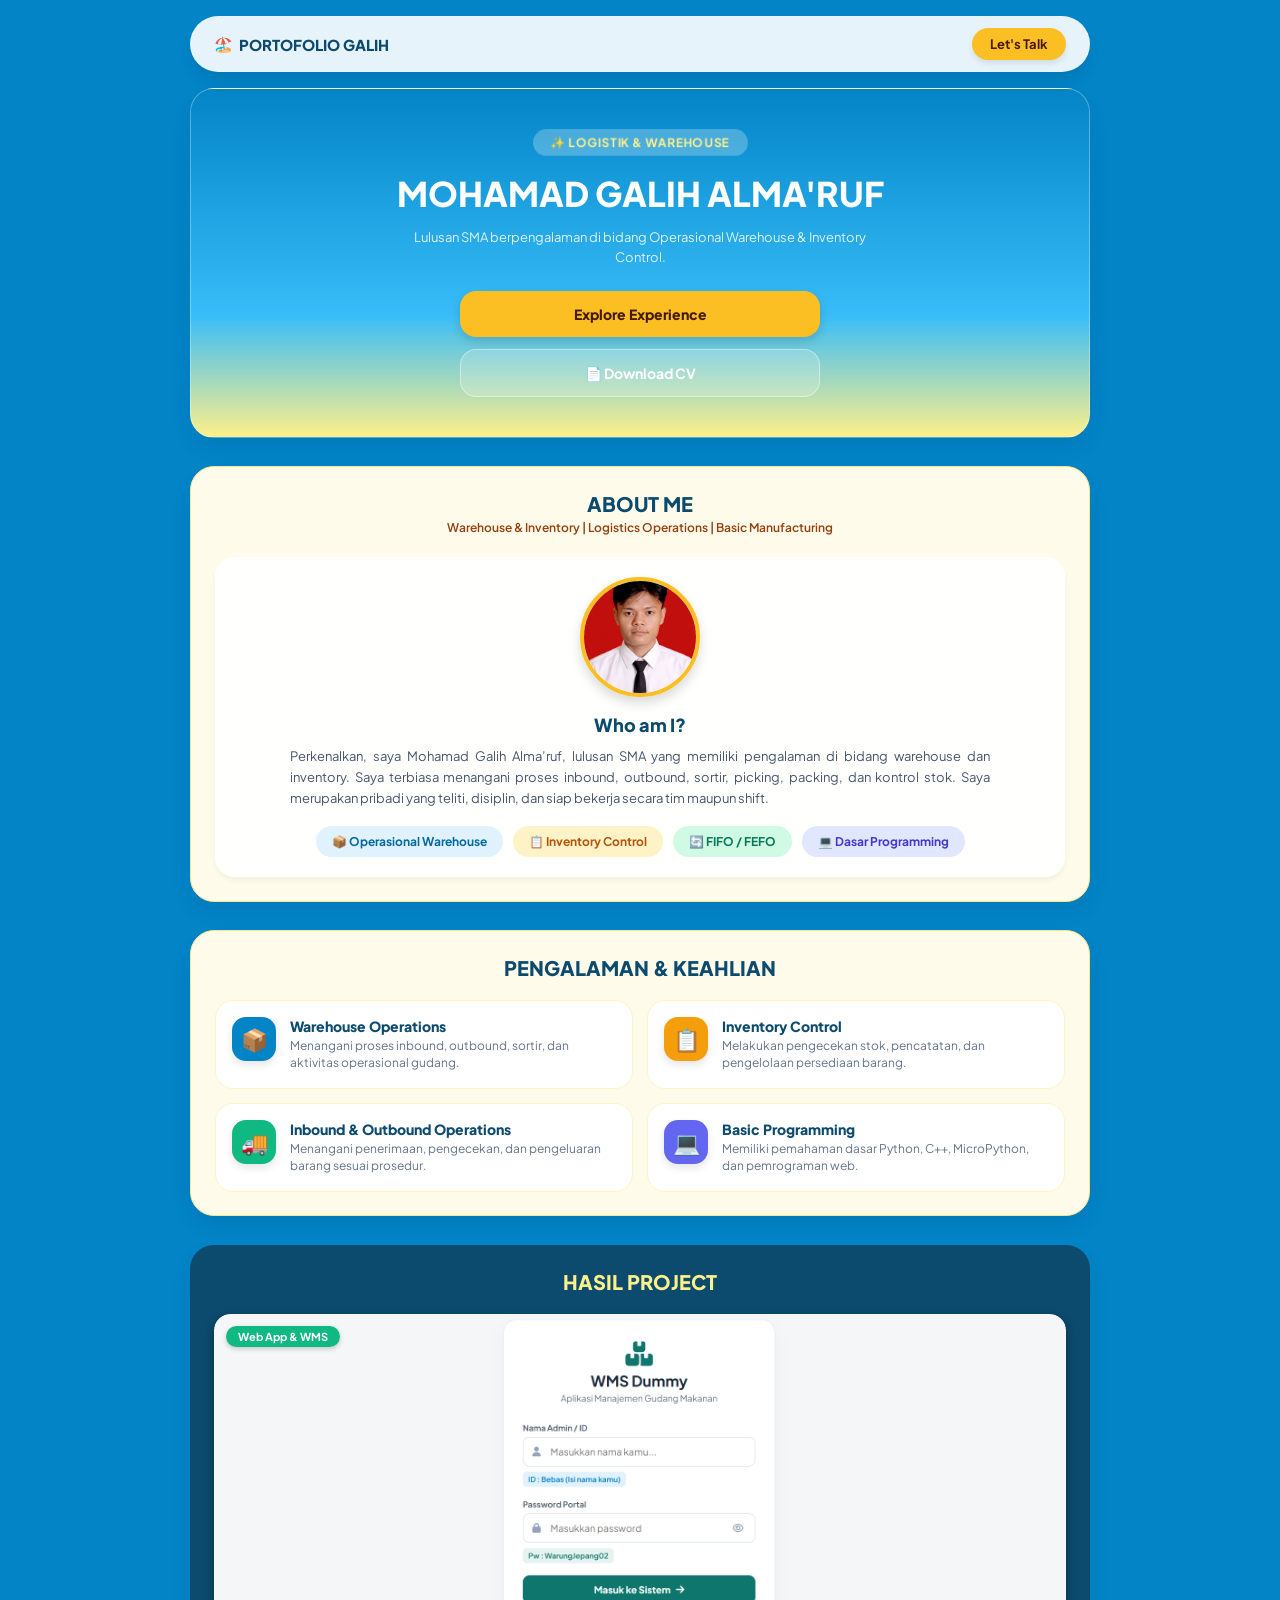
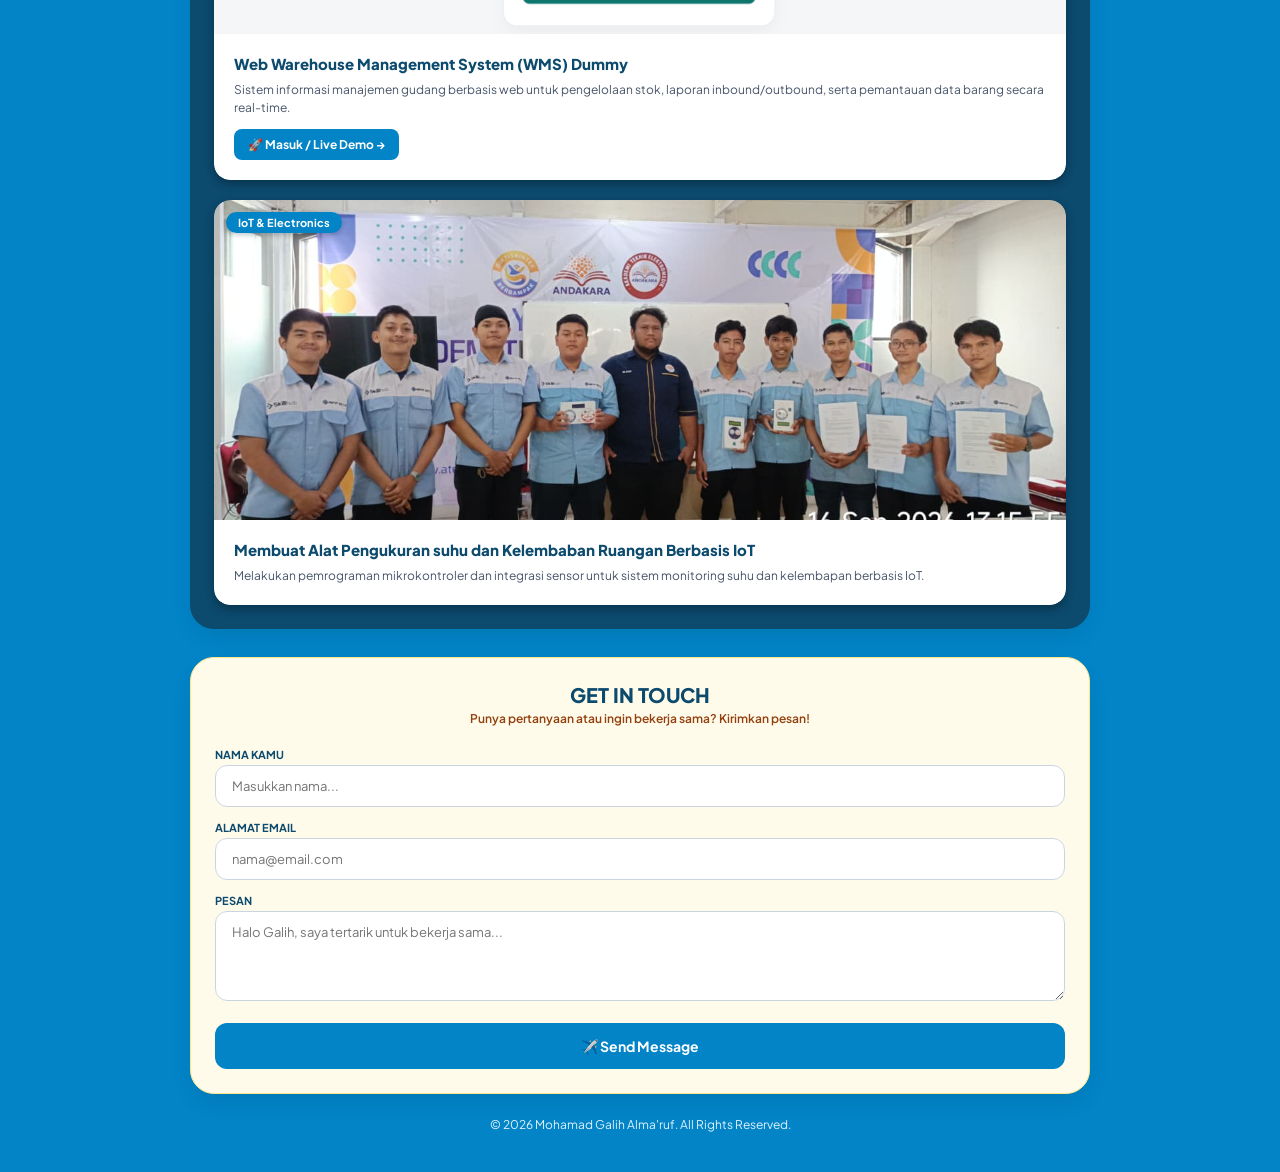
<file: index.html>
<!DOCTYPE html>
<html lang="id">
<head>
    <meta charset="UTF-8">
    <meta name="viewport" content="width=device-width, initial-scale=1.0">
    <title>PORTOFOLIO GALIH</title>
    <!-- Font Google -->
    <link href="https://fonts.googleapis.com/css2?family=Plus+Jakarta+Sans:wght@400;600;700;800&display=swap" rel="stylesheet">
    <style>
        * {
            box-sizing: border-box;
            margin: 0;
            padding: 0;
            font-family: 'Plus Jakarta Sans', sans-serif;
        }

        body {
            background-color: #0284c7;
            color: #0f172a;
            display: flex;
            flex-direction: column;
            align-items: center;
            padding-bottom: 40px;
            scroll-behavior: smooth;
            overflow-x: hidden;
        }

        header {
            position: sticky;
            top: 16px;
            z-index: 50;
            width: 92%;
            max-width: 900px;
            background: rgba(255, 255, 255, 0.9);
            backdrop-filter: blur(10px);
            border-radius: 999px;
            padding: 12px 24px;
            display: flex;
            justify-content: space-between;
            align-items: center;
            margin: 16px 0;
            box-shadow: 0 10px 15px -3px rgba(0, 0, 0, 0.1);
        }

        .logo {
            font-weight: 800;
            color: #0c4a6e;
            font-size: 15px;
            display: flex;
            align-items: center;
            gap: 6px;
        }

        .btn-talk {
            background: #fbbf24;
            color: #451a03;
            font-weight: 700;
            padding: 8px 18px;
            border-radius: 999px;
            text-decoration: none;
            font-size: 13px;
            box-shadow: 0 4px 6px -1px rgba(0, 0, 0, 0.1);
            transition: transform 0.2s ease, background 0.2s ease;
        }

        .btn-talk:active {
            transform: scale(0.92);
        }

        main {
            width: 92%;
            max-width: 900px;
            display: flex;
            flex-direction: column;
            gap: 28px;
        }

        /* CARD BASE STYLE */
        .card {
            border-radius: 24px;
            padding: 24px;
            box-shadow: 0 10px 25px -5px rgba(0, 0, 0, 0.1);
        }

        .glass-card {
            background: rgba(255, 255, 255, 0.95);
            border-radius: 20px;
            padding: 20px;
            box-shadow: 0 4px 6px -1px rgba(0, 0, 0, 0.05);
        }

        /* ANIMASI POP-UP & SCROLL REVEAL */
        .reveal-pop {
            opacity: 0;
            transform: scale(0.92) translateY(20px);
            transition: opacity 0.6s cubic-bezier(0.34, 1.56, 0.64, 1), transform 0.6s cubic-bezier(0.34, 1.56, 0.64, 1);
            will-change: opacity, transform;
        }

        .reveal-pop.active {
            opacity: 1;
            transform: scale(1) translateY(0);
        }

        .delay-1 { transition-delay: 0.1s; }
        .delay-2 { transition-delay: 0.2s; }
        .delay-3 { transition-delay: 0.3s; }
        .delay-4 { transition-delay: 0.4s; }

        @keyframes float {
            0%, 100% { transform: translateY(0px); }
            50% { transform: translateY(-8px); }
        }

        .floating {
            animation: float 3.5s ease-in-out infinite;
        }

        @keyframes pulse-subtle {
            0%, 100% { transform: scale(1); }
            50% { transform: scale(1.05); }
        }

        .pulse-badge {
            animation: pulse-subtle 2.5s infinite ease-in-out;
        }

        /* 1. HERO SECTION */
        .hero-section {
            background: linear-gradient(180deg, #0284c7 0%, #38bdf8 65%, #fef08a 100%);
            border: 1px solid rgba(255, 255, 255, 0.3);
            text-align: center;
            color: white;
            display: flex;
            flex-direction: column;
            align-items: center;
            padding: 40px 24px;
        }

        .badge-hero {
            background: rgba(255, 255, 255, 0.25);
            backdrop-filter: blur(5px);
            padding: 6px 18px;
            border-radius: 999px;
            font-size: 12px;
            font-weight: 700;
            color: #fef08a;
            margin-bottom: 16px;
            text-transform: uppercase;
            letter-spacing: 0.5px;
        }

        .hero-title {
            font-size: 28px;
            font-weight: 800;
            line-height: 1.3;
            margin-bottom: 12px;
        }

        .hero-desc {
            font-size: 13px;
            color: #e0f2fe;
            margin-bottom: 24px;
            line-height: 1.5;
            max-width: 500px;
        }

        .btn-stack {
            display: flex;
            flex-direction: column;
            gap: 12px;
            width: 100%;
            max-width: 360px;
        }

        .btn-primary {
            background: #fbbf24;
            color: #451a03;
            font-weight: 800;
            padding: 14px;
            border-radius: 16px;
            text-decoration: none;
            font-size: 14px;
            text-align: center;
            box-shadow: 0 4px 10px rgba(0, 0, 0, 0.15);
            transition: transform 0.2s ease, background 0.2s ease;
        }

        .btn-primary:active {
            transform: scale(0.95);
        }

        .btn-secondary {
            background: rgba(255, 255, 255, 0.2);
            color: white;
            border: 1px solid rgba(255, 255, 255, 0.4);
            font-weight: 700;
            padding: 14px;
            border-radius: 16px;
            text-decoration: none;
            font-size: 14px;
            text-align: center;
            transition: transform 0.2s ease;
        }

        .btn-secondary:active {
            transform: scale(0.95);
        }

        /* 2. ABOUT ME */
        .bg-cream {
            background: #fffbeb;
            border: 1px solid #fde68a;
        }

        .section-title {
            text-align: center;
            font-size: 20px;
            font-weight: 800;
            color: #0c4a6e;
            text-transform: uppercase;
            margin-bottom: 4px;
        }

        .section-subtitle {
            text-align: center;
            font-size: 12px;
            color: #92400e;
            font-weight: 600;
            margin-bottom: 20px;
            line-height: 1.4;
        }

        .profile-img-container {
            width: 120px;
            height: 120px;
            border-radius: 50%;
            border: 4px solid #fbbf24;
            overflow: hidden;
            margin: 0 auto 16px auto;
            box-shadow: 0 6px 12px rgba(0,0,0,0.15);
            transition: transform 0.3s ease;
        }

        .profile-img-container:hover {
            transform: scale(1.05) rotate(2deg);
        }

        .profile-img-container img {
            width: 100%;
            height: 100%;
            object-fit: cover;
        }

        .who-title {
            font-size: 18px;
            font-weight: 800;
            color: #0c4a6e;
            text-align: center;
            margin-bottom: 10px;
        }

        .who-desc {
            font-size: 13px;
            color: #475569;
            line-height: 1.6;
            text-align: justify;
            margin-bottom: 18px;
            max-width: 700px;
            margin-left: auto;
            margin-right: auto;
        }

        .skills-container {
            display: flex;
            flex-wrap: wrap;
            gap: 10px;
            justify-content: center;
        }

        .skill-badge {
            font-size: 12px;
            font-weight: 700;
            padding: 8px 16px;
            border-radius: 999px;
            transition: transform 0.2s ease;
        }

        .skill-badge:active {
            transform: scale(1.08);
        }

        .sb-sky { background: #e0f2fe; color: #0369a1; }
        .sb-amber { background: #fef3c7; color: #b45309; }
        .sb-emerald { background: #d1fae5; color: #047857; }
        .sb-indigo { background: #e0e7ff; color: #4338ca; }

        /* 3. EXPERIENCE - GRID RESPONSIF */
        .exp-list {
            display: grid;
            grid-template-columns: 1fr;
            gap: 14px;
        }

        .exp-item {
            display: flex;
            align-items: flex-start;
            gap: 14px;
            background: white;
            padding: 16px;
            border-radius: 18px;
            border: 1px solid #fef3c7;
            transition: transform 0.2s ease, box-shadow 0.2s ease;
        }

        .exp-item:hover {
            transform: translateY(-3px);
            box-shadow: 0 8px 20px rgba(0,0,0,0.08);
        }

        .exp-icon {
            width: 44px;
            height: 44px;
            border-radius: 14px;
            display: flex;
            align-items: center;
            justify-content: center;
            font-size: 22px;
            color: white;
            flex-shrink: 0;
            box-shadow: 0 4px 8px rgba(0,0,0,0.1);
        }

        .exp-h4 {
            font-size: 14px;
            font-weight: 800;
            color: #0c4a6e;
        }

        .exp-p {
            font-size: 12px;
            color: #64748b;
            margin-top: 3px;
            line-height: 1.4;
        }

        /* 4. PROJECT */
        .bg-navy {
            background: #0c4a6e;
            color: white;
        }

        .project-list {
            display: flex;
            flex-direction: column;
            gap: 20px;
        }

        .project-card-link {
            text-decoration: none;
            display: block;
            color: inherit;
        }

        .project-card {
            border-radius: 16px;
            overflow: hidden;
            box-shadow: 0 4px 10px rgba(0,0,0,0.3);
            transition: transform 0.3s ease, box-shadow 0.3s ease;
        }

        .project-card-link:hover .project-card,
        .project-card-link:active .project-card {
            transform: translateY(-4px);
            box-shadow: 0 10px 25px rgba(0,0,0,0.4);
        }

        .project-img-box {
            width: 100%;
            height: 240px;
            border-radius: 16px 16px 0 0;
            overflow: hidden;
            position: relative;
        }

        .project-img-box img {
            width: 100%;
            height: 100%;
            object-fit: cover;
            transition: transform 0.5s ease;
        }

        .project-card-link:hover .project-img-box img,
        .project-card:hover .project-img-box img {
            transform: scale(1.05);
        }

        .project-badge {
            position: absolute;
            top: 12px;
            left: 12px;
            background: #0284c7;
            color: white;
            font-size: 11px;
            font-weight: 700;
            padding: 4px 12px;
            border-radius: 999px;
            box-shadow: 0 2px 5px rgba(0,0,0,0.2);
        }

        .project-badge.badge-web {
            background: #10b981;
        }

        .project-content {
            padding: 20px;
            background: white;
            border-radius: 0 0 16px 16px;
            color: #0f172a;
        }

        .btn-demo {
            display: inline-flex;
            align-items: center;
            gap: 6px;
            margin-top: 12px;
            padding: 8px 14px;
            background: #0284c7;
            color: white;
            font-size: 12px;
            font-weight: 700;
            border-radius: 8px;
            transition: background 0.2s ease;
        }

        .project-card-link:hover .btn-demo {
            background: #0369a1;
        }

        /* 5. FORM */
        .form-group {
            display: flex;
            flex-direction: column;
            gap: 4px;
            margin-bottom: 14px;
        }

        .form-label {
            font-size: 11px;
            font-weight: 700;
            color: #0c4a6e;
            text-transform: uppercase;
        }

        .form-input, .form-textarea {
            width: 100%;
            padding: 12px 16px;
            border-radius: 12px;
            border: 1px solid #cbd5e1;
            font-size: 13px;
            outline: none;
            transition: border-color 0.2s ease, box-shadow 0.2s ease;
        }

        .form-input:focus, .form-textarea:focus {
            border-color: #0284c7;
            box-shadow: 0 0 0 3px rgba(2, 132, 199, 0.15);
        }

        .btn-submit {
            background: #0284c7;
            color: white;
            font-weight: 700;
            padding: 14px;
            border-radius: 12px;
            border: none;
            width: 100%;
            font-size: 14px;
            margin-top: 8px;
            cursor: pointer;
            transition: transform 0.2s ease, background 0.2s ease;
        }

        .btn-submit:active {
            transform: scale(0.97);
            background: #0369a1;
        }

        footer {
            margin-top: 24px;
            text-align: center;
            font-size: 12px;
            color: #e0f2fe;
        }

        /* MEDIA QUERY UNTUK TAMPILAN LAPTOP / DESKTOP */
        @media (min-width: 640px) {
            .hero-title {
                font-size: 34px;
            }
            .exp-list {
                grid-template-columns: repeat(2, 1fr);
            }
            .project-img-box {
                height: 320px;
            }
        }
    </style>
</head>
<body>

    <!-- Header Navigation -->
    <header>
        <div class="logo">
            <span class="floating">🏖️</span>
            <span>PORTOFOLIO GALIH</span>
        </div>
        <a href="#contact" class="btn-talk">Let's Talk</a>
    </header>

    <main>
        <!-- 1. HERO SECTION -->
        <section class="card hero-section reveal-pop active">
            <div class="badge-hero pulse-badge">✨ Logistik & Warehouse</div>
            <h1 class="hero-title">MOHAMAD GALIH ALMA'RUF</h1>
            <p class="hero-desc">Lulusan SMA berpengalaman di bidang Operasional Warehouse & Inventory Control.</p>
            
            <div class="btn-stack">
                <a href="#experience" class="btn-primary">Explore Experience</a>
                <a href="CV G.pdf" download="CV G.pdf" class="btn-secondary">📄 Download CV</a>
            </div>
        </section>

        <!-- 2. ABOUT ME -->
        <section id="about" class="card bg-cream reveal-pop">
            <h2 class="section-title">ABOUT ME</h2>
            <p class="section-subtitle">Warehouse & Inventory | Logistics Operations | Basic Manufacturing</p>

            <div class="glass-card reveal-pop delay-1">
                <div class="profile-img-container">
                    <img src="001.jpg" alt="Mohamad Galih Alma'ruf">
                </div>

                <h3 class="who-title">Who am I?</h3>
                <p class="who-desc">
                    Perkenalkan, saya Mohamad Galih Alma’ruf, lulusan SMA yang memiliki pengalaman di bidang warehouse dan inventory. Saya terbiasa menangani proses inbound, outbound, sortir, picking, packing, dan kontrol stok. Saya merupakan pribadi yang teliti, disiplin, dan siap bekerja secara tim maupun shift.
                </p>

                <div class="skills-container">
                    <span class="skill-badge sb-sky reveal-pop delay-1">📦 Operasional Warehouse</span>
                    <span class="skill-badge sb-amber reveal-pop delay-2">📋 Inventory Control</span>
                    <span class="skill-badge sb-emerald reveal-pop delay-3">🔄 FIFO / FEFO</span>
                    <span class="skill-badge sb-indigo reveal-pop delay-4">💻 Dasar Programming</span>
                </div>
            </div>
        </section>

        <!-- 3. EXPERIENCE SECTION -->
        <section id="experience" class="card bg-cream reveal-pop">
            <h2 class="section-title" style="margin-bottom: 20px;">Pengalaman & Keahlian</h2>

            <div class="exp-list">
                <div class="exp-item reveal-pop delay-1">
                    <div class="exp-icon" style="background: #0284c7;">📦</div>
                    <div>
                        <h4 class="exp-h4">Warehouse Operations</h4>
                        <p class="exp-p">Menangani proses inbound, outbound, sortir, dan aktivitas operasional gudang.</p>
                    </div>
                </div>

                <div class="exp-item reveal-pop delay-2">
                    <div class="exp-icon" style="background: #f59e0b;">📋</div>
                    <div>
                        <h4 class="exp-h4">Inventory Control</h4>
                        <p class="exp-p">Melakukan pengecekan stok, pencatatan, dan pengelolaan persediaan barang.</p>
                    </div>
                </div>

                <div class="exp-item reveal-pop delay-3">
                    <div class="exp-icon" style="background: #10b981;">🚚</div>
                    <div>
                        <h4 class="exp-h4">Inbound & Outbound Operations</h4>
                        <p class="exp-p">Menangani penerimaan, pengecekan, dan pengeluaran barang sesuai prosedur.</p>
                    </div>
                </div>

                <div class="exp-item reveal-pop delay-4">
                    <div class="exp-icon" style="background: #6366f1;">💻</div>
                    <div>
                        <h4 class="exp-h4">Basic Programming</h4>
                        <p class="exp-p">Memiliki pemahaman dasar Python, C++, MicroPython, dan pemrograman web.</p>
                    </div>
                </div>
            </div>
        </section>

        <!-- 4. PROJECT SECTION -->
        <section id="projects" class="card bg-navy reveal-pop">
            <h2 class="section-title" style="color: #fef08a; margin-bottom: 20px;">Hasil Project</h2>

            <div class="project-list">
                <!-- Project 1: Web WMS Dummy (Bisa diklik menuju login.html) -->
                <a href="login.html" class="project-card-link reveal-pop delay-1">
                    <div class="project-card">
                        <div class="project-img-box">
                            <span class="project-badge badge-web">Web App & WMS</span>
                            <img src="003.png" alt="WMS Web App Dummy" onerror="this.src='https://images.unsplash.com/photo-1586528116311-ad8dd3c8310d?auto=format&fit=crop&w=800&q=80'">
                        </div>
                        <div class="project-content">
                            <h3 style="font-size: 15px; font-weight: 800; color: #0c4a6e; margin-bottom: 8px;">
                                Web Warehouse Management System (WMS) Dummy
                            </h3>
                            <p style="font-size: 12px; color: #475569; line-height: 1.5;">
                                Sistem informasi manajemen gudang berbasis web untuk pengelolaan stok, laporan inbound/outbound, serta pemantauan data barang secara real-time.
                            </p>
                            <span class="btn-demo">🚀 Masuk / Live Demo &rarr;</span>
                        </div>
                    </div>
                </a>

                <!-- Project 2: IoT Monitoring -->
                <div class="project-card reveal-pop delay-2">
                    <div class="project-img-box">
                        <span class="project-badge">IoT & Electronics</span>
                        <img src="002.jpg" alt="IoT Project">
                    </div>
                    <div class="project-content">
                        <h3 style="font-size: 15px; font-weight: 800; color: #0c4a6e; margin-bottom: 8px;">
                            Membuat Alat Pengukuran suhu dan Kelembaban Ruangan Berbasis IoT
                        </h3>
                        <p style="font-size: 12px; color: #475569; line-height: 1.5;">
                            Melakukan pemrograman mikrokontroler dan integrasi sensor untuk sistem monitoring suhu dan kelembapan berbasis IoT.
                        </p>
                    </div>
                </div>
            </div>
        </section>

        <!-- 5. CONTACT FORM -->
        <section id="contact" class="card bg-cream reveal-pop">
            <h2 class="section-title">Get In Touch</h2>
            <p class="section-subtitle" style="margin-bottom: 20px;">Punya pertanyaan atau ingin bekerja sama? Kirimkan pesan!</p>

            <form action="https://api.web3forms.com/submit" method="POST" class="reveal-pop delay-1">
                <input type="hidden" name="access_key" value="MASUKKAN_ACCESS_KEY_KAMU_DI_SINI">
                
                <div class="form-group">
                    <label class="form-label">Nama Kamu</label>
                    <input type="text" name="name" required placeholder="Masukkan nama..." class="form-input">
                </div>
                <div class="form-group">
                    <label class="form-label">Alamat Email</label>
                    <input type="email" name="email" required placeholder="nama@email.com" class="form-input">
                </div>
                <div class="form-group">
                    <label class="form-label">Pesan</label>
                    <textarea name="message" rows="4" required placeholder="Halo Galih, saya tertarik untuk bekerja sama..." class="form-textarea"></textarea>
                </div>
                <button type="submit" class="btn-submit">✈️ Send Message</button>
            </form>
        </section>
    </main>

    <footer>
        <p>© 2026 Mohamad Galih Alma'ruf. All Rights Reserved.</p>
    </footer>

    <!-- SCRIPT UNTUK TRIGGER ANIMASI POP-UP SAAT SCROLL -->
    <script>
        document.addEventListener('DOMContentLoaded', function () {
            const reveals = document.querySelectorAll('.reveal-pop');

            function revealOnScroll() {
                const windowHeight = window.innerHeight;
                reveals.forEach(element => {
                    const elementTop = element.getBoundingClientRect().top;
                    const revealPoint = 60;

                    if (elementTop < windowHeight - revealPoint) {
                        element.classList.add('active');
                    }
                });
            }

            revealOnScroll();
            window.addEventListener('scroll', revealOnScroll);
        });
    </script>
</body>
</html>
</file>
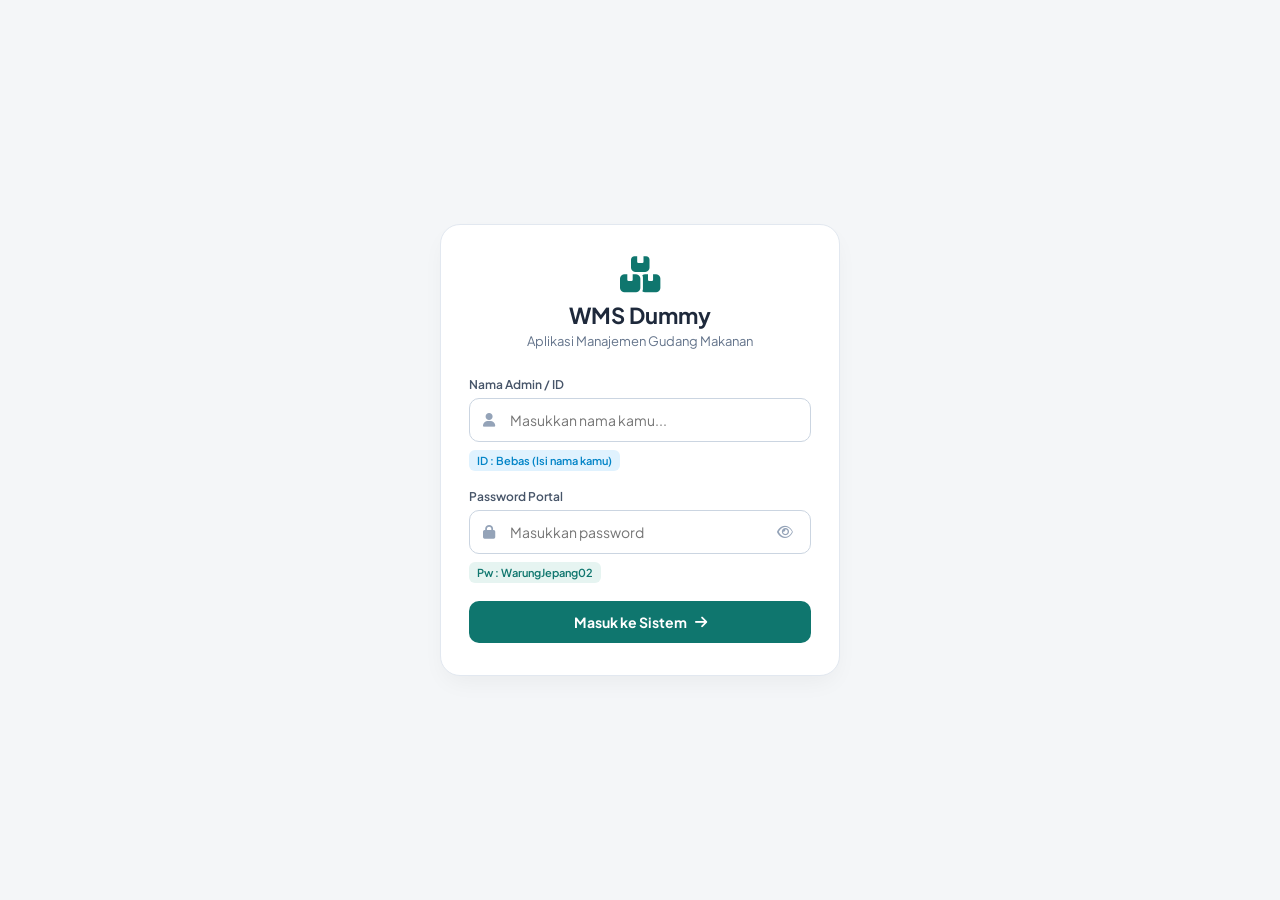
<file: login.html>
<!DOCTYPE html>
<html lang="id">
<head>
  <meta charset="UTF-8">
  <meta name="viewport" content="width=device-width, initial-scale=1.0">
  <title>Login - WMS Pro</title>
  <link href="https://fonts.googleapis.com/css2?family=Plus+Jakarta+Sans:wght@400;500;600;700&display=swap" rel="stylesheet">
  <link rel="stylesheet" href="https://cdnjs.cloudflare.com/ajax/libs/font-awesome/6.4.0/css/all.min.css">
  <link rel="stylesheet" href="login.css">
</head>
<body>

  <div class="login-container">
    <div class="login-card">
      <div class="brand-header">
        <i class="fa-solid fa-boxes-stacked brand-icon"></i>
        <h2>WMS Dummy</h2>
        <p>Aplikasi Manajemen Gudang Makanan</p>
      </div>

      <form id="loginForm" onsubmit="handleLogin(event)">
        <div class="form-group">
          <label for="adminName">Nama Admin / ID</label>
          <div class="input-wrapper">
            <i class="fa-solid fa-user icon-left"></i>
            <input type="text" id="adminName" placeholder="Masukkan nama kamu..." required>
          </div>
          <small class="id-hint">ID : Bebas (Isi nama kamu)</small>
        </div>

        <div class="form-group">
          <label for="adminPassword">Password Portal</label>
          <div class="input-wrapper">
            <i class="fa-solid fa-lock icon-left"></i>
            <input type="password" id="adminPassword" placeholder="Masukkan password" required>
            <i class="fa-regular fa-eye icon-toggle-pwd" id="togglePasswordBtn" onclick="togglePasswordVisibility()"></i>
          </div>
          <small class="pwd-hint">Pw : WarungJepang02</small>
        </div>

        <div id="errorMessage" class="error-message" style="display: none;">
          <i class="fa-solid fa-circle-exclamation"></i> Password salah! Akses ditolak.
        </div>

        <button type="submit" class="btn-login">Masuk ke Sistem <i class="fa-solid fa-arrow-right"></i></button>
      </form>
    </div>
  </div>

  <script src="login.js"></script>
</body>
</html>
</file>
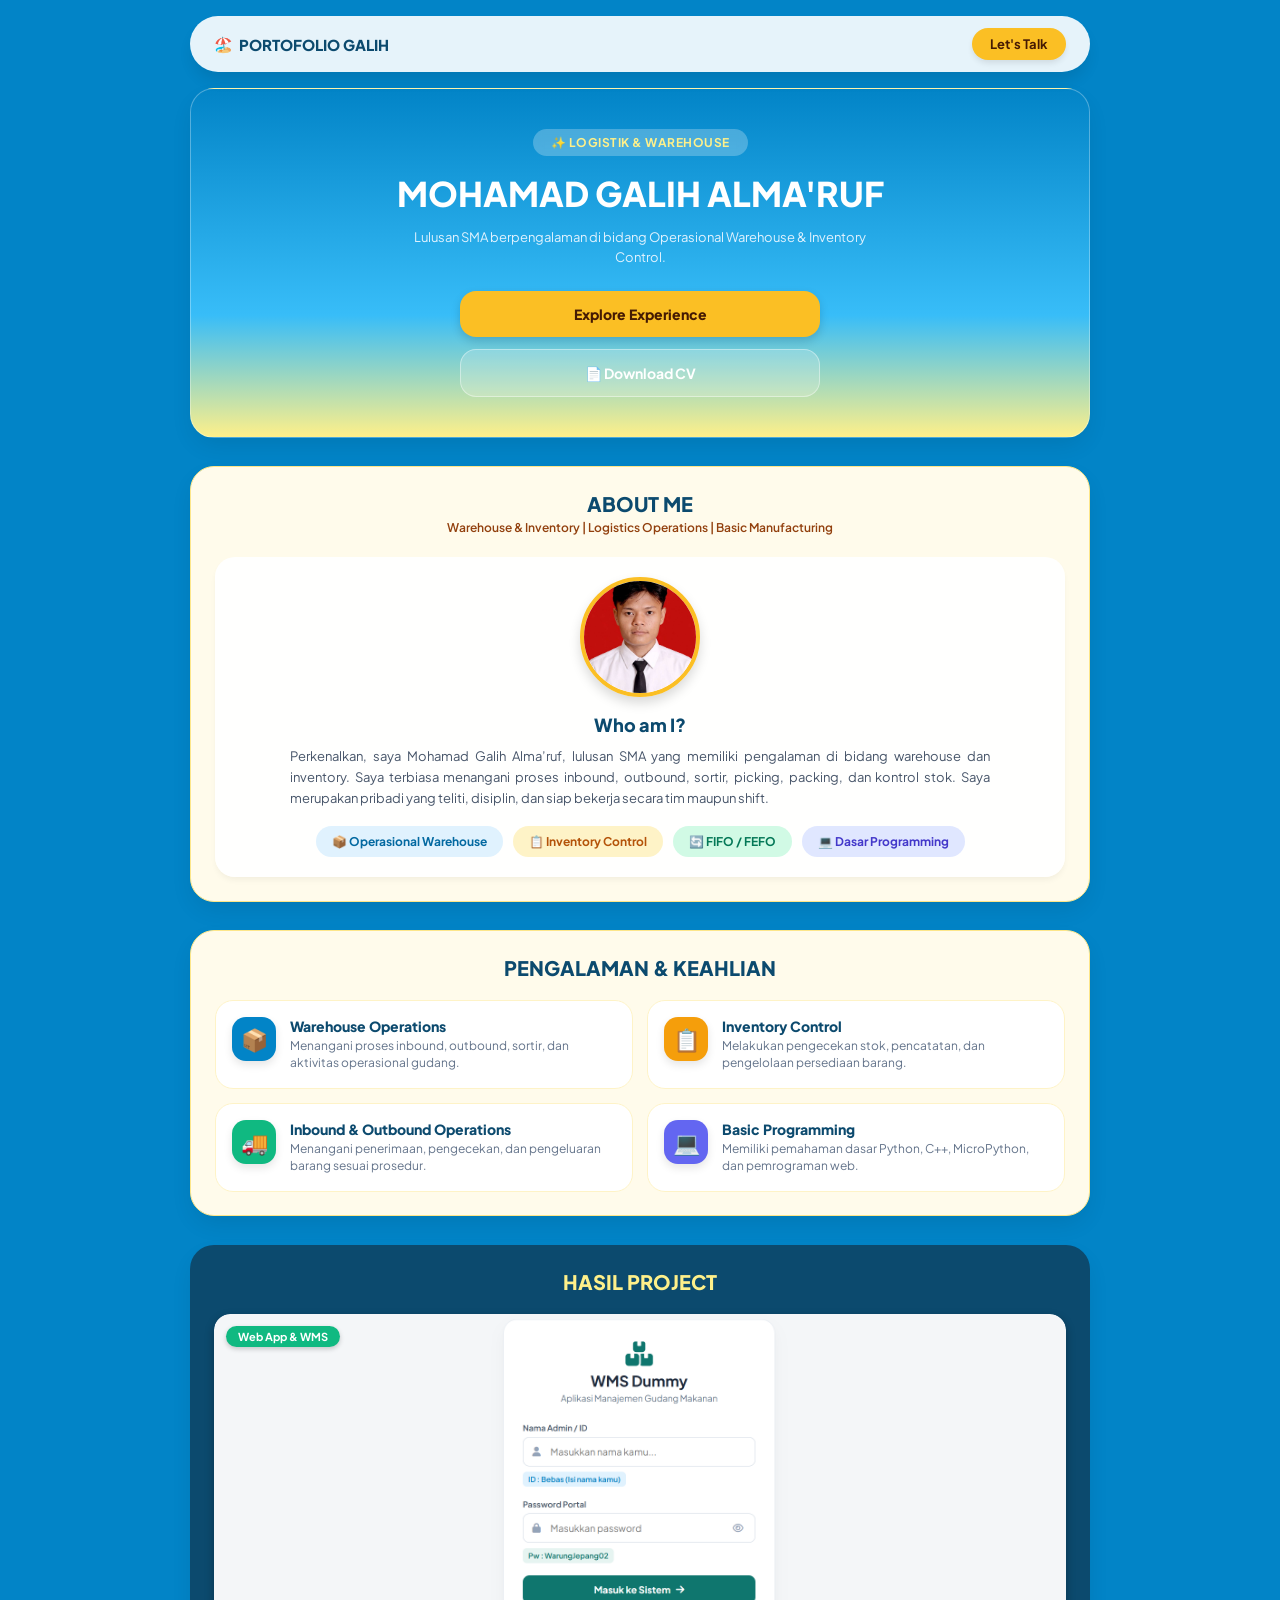
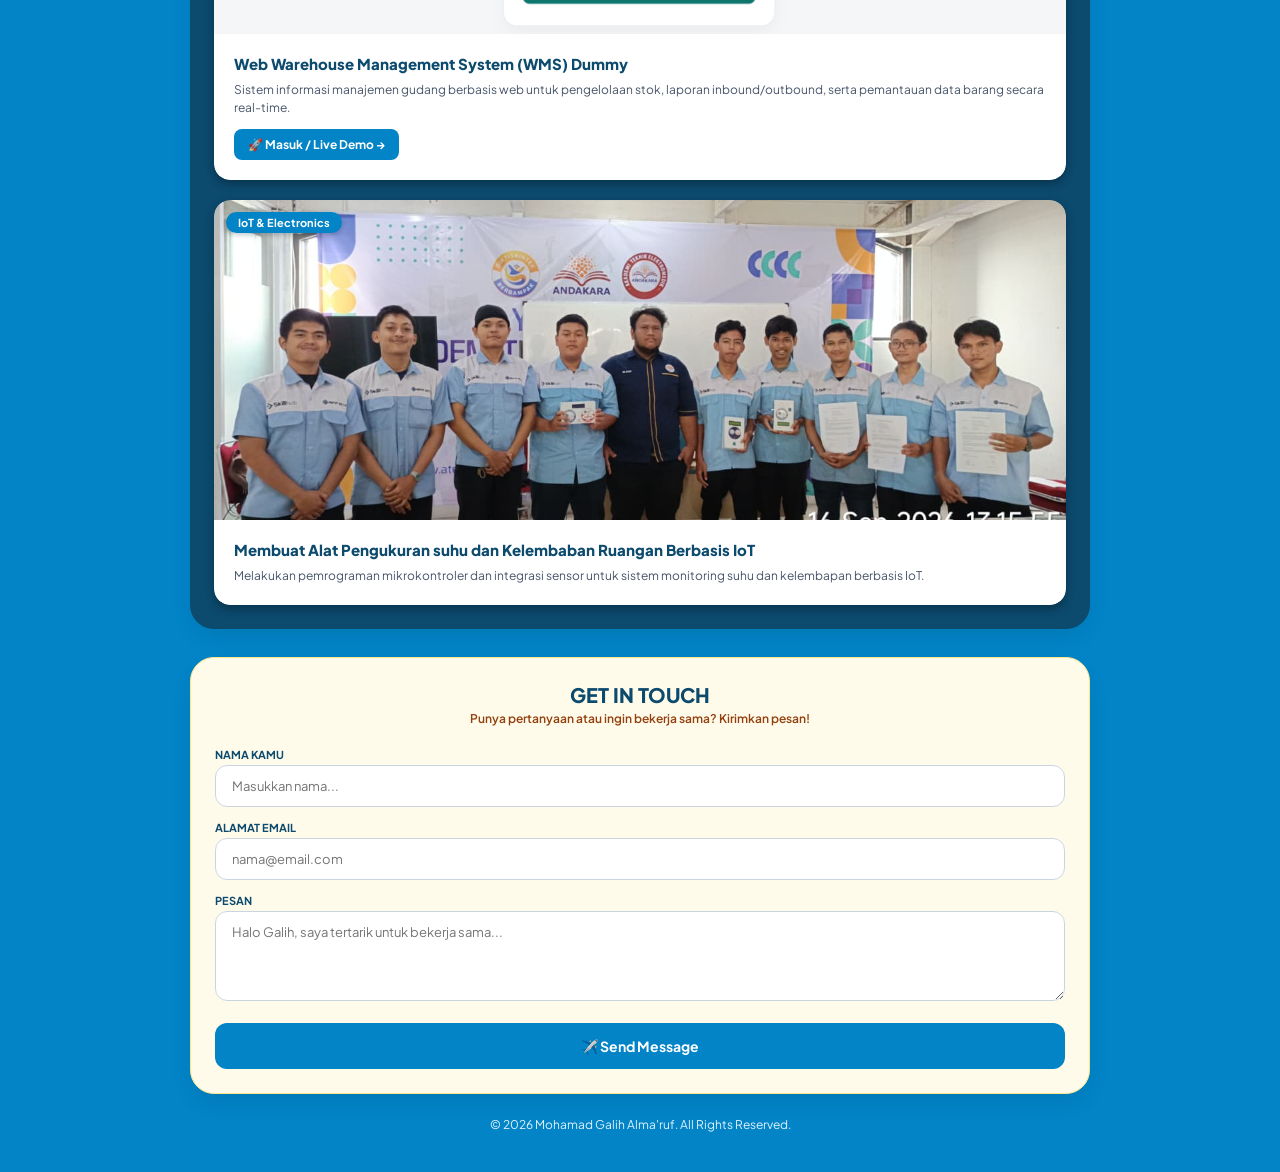
<file: porto.html>
<!DOCTYPE html>
<html lang="id">
<head>
    <meta charset="UTF-8">
    <meta name="viewport" content="width=device-width, initial-scale=1.0">
    <title>PORTOFOLIO GALIH</title>
    <!-- Font Google -->
    <link href="https://fonts.googleapis.com/css2?family=Plus+Jakarta+Sans:wght@400;600;700;800&display=swap" rel="stylesheet">
    <style>
        * {
            box-sizing: border-box;
            margin: 0;
            padding: 0;
            font-family: 'Plus Jakarta Sans', sans-serif;
        }

        body {
            background-color: #0284c7;
            color: #0f172a;
            display: flex;
            flex-direction: column;
            align-items: center;
            padding-bottom: 40px;
            scroll-behavior: smooth;
            overflow-x: hidden;
        }

        header {
            position: sticky;
            top: 16px;
            z-index: 50;
            width: 92%;
            max-width: 900px;
            background: rgba(255, 255, 255, 0.9);
            backdrop-filter: blur(10px);
            border-radius: 999px;
            padding: 12px 24px;
            display: flex;
            justify-content: space-between;
            align-items: center;
            margin: 16px 0;
            box-shadow: 0 10px 15px -3px rgba(0, 0, 0, 0.1);
        }

        .logo {
            font-weight: 800;
            color: #0c4a6e;
            font-size: 15px;
            display: flex;
            align-items: center;
            gap: 6px;
        }

        .btn-talk {
            background: #fbbf24;
            color: #451a03;
            font-weight: 700;
            padding: 8px 18px;
            border-radius: 999px;
            text-decoration: none;
            font-size: 13px;
            box-shadow: 0 4px 6px -1px rgba(0, 0, 0, 0.1);
            transition: transform 0.2s ease, background 0.2s ease;
        }

        .btn-talk:active {
            transform: scale(0.92);
        }

        main {
            width: 92%;
            max-width: 900px;
            display: flex;
            flex-direction: column;
            gap: 28px;
        }

        /* CARD BASE STYLE */
        .card {
            border-radius: 24px;
            padding: 24px;
            box-shadow: 0 10px 25px -5px rgba(0, 0, 0, 0.1);
        }

        .glass-card {
            background: rgba(255, 255, 255, 0.95);
            border-radius: 20px;
            padding: 20px;
            box-shadow: 0 4px 6px -1px rgba(0, 0, 0, 0.05);
        }

        /* ANIMASI POP-UP & SCROLL REVEAL */
        .reveal-pop {
            opacity: 0;
            transform: scale(0.92) translateY(20px);
            transition: opacity 0.6s cubic-bezier(0.34, 1.56, 0.64, 1), transform 0.6s cubic-bezier(0.34, 1.56, 0.64, 1);
            will-change: opacity, transform;
        }

        .reveal-pop.active {
            opacity: 1;
            transform: scale(1) translateY(0);
        }

        .delay-1 { transition-delay: 0.1s; }
        .delay-2 { transition-delay: 0.2s; }
        .delay-3 { transition-delay: 0.3s; }
        .delay-4 { transition-delay: 0.4s; }

        @keyframes float {
            0%, 100% { transform: translateY(0px); }
            50% { transform: translateY(-8px); }
        }

        .floating {
            animation: float 3.5s ease-in-out infinite;
        }

        @keyframes pulse-subtle {
            0%, 100% { transform: scale(1); }
            50% { transform: scale(1.05); }
        }

        .pulse-badge {
            animation: pulse-subtle 2.5s infinite ease-in-out;
        }

        /* 1. HERO SECTION */
        .hero-section {
            background: linear-gradient(180deg, #0284c7 0%, #38bdf8 65%, #fef08a 100%);
            border: 1px solid rgba(255, 255, 255, 0.3);
            text-align: center;
            color: white;
            display: flex;
            flex-direction: column;
            align-items: center;
            padding: 40px 24px;
        }

        .badge-hero {
            background: rgba(255, 255, 255, 0.25);
            backdrop-filter: blur(5px);
            padding: 6px 18px;
            border-radius: 999px;
            font-size: 12px;
            font-weight: 700;
            color: #fef08a;
            margin-bottom: 16px;
            text-transform: uppercase;
            letter-spacing: 0.5px;
        }

        .hero-title {
            font-size: 28px;
            font-weight: 800;
            line-height: 1.3;
            margin-bottom: 12px;
        }

        .hero-desc {
            font-size: 13px;
            color: #e0f2fe;
            margin-bottom: 24px;
            line-height: 1.5;
            max-width: 500px;
        }

        .btn-stack {
            display: flex;
            flex-direction: column;
            gap: 12px;
            width: 100%;
            max-width: 360px;
        }

        .btn-primary {
            background: #fbbf24;
            color: #451a03;
            font-weight: 800;
            padding: 14px;
            border-radius: 16px;
            text-decoration: none;
            font-size: 14px;
            text-align: center;
            box-shadow: 0 4px 10px rgba(0, 0, 0, 0.15);
            transition: transform 0.2s ease, background 0.2s ease;
        }

        .btn-primary:active {
            transform: scale(0.95);
        }

        .btn-secondary {
            background: rgba(255, 255, 255, 0.2);
            color: white;
            border: 1px solid rgba(255, 255, 255, 0.4);
            font-weight: 700;
            padding: 14px;
            border-radius: 16px;
            text-decoration: none;
            font-size: 14px;
            text-align: center;
            transition: transform 0.2s ease;
        }

        .btn-secondary:active {
            transform: scale(0.95);
        }

        /* 2. ABOUT ME */
        .bg-cream {
            background: #fffbeb;
            border: 1px solid #fde68a;
        }

        .section-title {
            text-align: center;
            font-size: 20px;
            font-weight: 800;
            color: #0c4a6e;
            text-transform: uppercase;
            margin-bottom: 4px;
        }

        .section-subtitle {
            text-align: center;
            font-size: 12px;
            color: #92400e;
            font-weight: 600;
            margin-bottom: 20px;
            line-height: 1.4;
        }

        .profile-img-container {
            width: 120px;
            height: 120px;
            border-radius: 50%;
            border: 4px solid #fbbf24;
            overflow: hidden;
            margin: 0 auto 16px auto;
            box-shadow: 0 6px 12px rgba(0,0,0,0.15);
            transition: transform 0.3s ease;
        }

        .profile-img-container:hover {
            transform: scale(1.05) rotate(2deg);
        }

        .profile-img-container img {
            width: 100%;
            height: 100%;
            object-fit: cover;
        }

        .who-title {
            font-size: 18px;
            font-weight: 800;
            color: #0c4a6e;
            text-align: center;
            margin-bottom: 10px;
        }

        .who-desc {
            font-size: 13px;
            color: #475569;
            line-height: 1.6;
            text-align: justify;
            margin-bottom: 18px;
            max-width: 700px;
            margin-left: auto;
            margin-right: auto;
        }

        .skills-container {
            display: flex;
            flex-wrap: wrap;
            gap: 10px;
            justify-content: center;
        }

        .skill-badge {
            font-size: 12px;
            font-weight: 700;
            padding: 8px 16px;
            border-radius: 999px;
            transition: transform 0.2s ease;
        }

        .skill-badge:active {
            transform: scale(1.08);
        }

        .sb-sky { background: #e0f2fe; color: #0369a1; }
        .sb-amber { background: #fef3c7; color: #b45309; }
        .sb-emerald { background: #d1fae5; color: #047857; }
        .sb-indigo { background: #e0e7ff; color: #4338ca; }

        /* 3. EXPERIENCE - GRID RESPONSIF */
        .exp-list {
            display: grid;
            grid-template-columns: 1fr;
            gap: 14px;
        }

        .exp-item {
            display: flex;
            align-items: flex-start;
            gap: 14px;
            background: white;
            padding: 16px;
            border-radius: 18px;
            border: 1px solid #fef3c7;
            transition: transform 0.2s ease, box-shadow 0.2s ease;
        }

        .exp-item:hover {
            transform: translateY(-3px);
            box-shadow: 0 8px 20px rgba(0,0,0,0.08);
        }

        .exp-icon {
            width: 44px;
            height: 44px;
            border-radius: 14px;
            display: flex;
            align-items: center;
            justify-content: center;
            font-size: 22px;
            color: white;
            flex-shrink: 0;
            box-shadow: 0 4px 8px rgba(0,0,0,0.1);
        }

        .exp-h4 {
            font-size: 14px;
            font-weight: 800;
            color: #0c4a6e;
        }

        .exp-p {
            font-size: 12px;
            color: #64748b;
            margin-top: 3px;
            line-height: 1.4;
        }

        /* 4. PROJECT */
        .bg-navy {
            background: #0c4a6e;
            color: white;
        }

        .project-list {
            display: flex;
            flex-direction: column;
            gap: 20px;
        }

        .project-card-link {
            text-decoration: none;
            display: block;
            color: inherit;
        }

        .project-card {
            border-radius: 16px;
            overflow: hidden;
            box-shadow: 0 4px 10px rgba(0,0,0,0.3);
            transition: transform 0.3s ease, box-shadow 0.3s ease;
        }

        .project-card-link:hover .project-card,
        .project-card-link:active .project-card {
            transform: translateY(-4px);
            box-shadow: 0 10px 25px rgba(0,0,0,0.4);
        }

        .project-img-box {
            width: 100%;
            height: 240px;
            border-radius: 16px 16px 0 0;
            overflow: hidden;
            position: relative;
        }

        .project-img-box img {
            width: 100%;
            height: 100%;
            object-fit: cover;
            transition: transform 0.5s ease;
        }

        .project-card-link:hover .project-img-box img,
        .project-card:hover .project-img-box img {
            transform: scale(1.05);
        }

        .project-badge {
            position: absolute;
            top: 12px;
            left: 12px;
            background: #0284c7;
            color: white;
            font-size: 11px;
            font-weight: 700;
            padding: 4px 12px;
            border-radius: 999px;
            box-shadow: 0 2px 5px rgba(0,0,0,0.2);
        }

        .project-badge.badge-web {
            background: #10b981;
        }

        .project-content {
            padding: 20px;
            background: white;
            border-radius: 0 0 16px 16px;
            color: #0f172a;
        }

        .btn-demo {
            display: inline-flex;
            align-items: center;
            gap: 6px;
            margin-top: 12px;
            padding: 8px 14px;
            background: #0284c7;
            color: white;
            font-size: 12px;
            font-weight: 700;
            border-radius: 8px;
            transition: background 0.2s ease;
        }

        .project-card-link:hover .btn-demo {
            background: #0369a1;
        }

        /* 5. FORM */
        .form-group {
            display: flex;
            flex-direction: column;
            gap: 4px;
            margin-bottom: 14px;
        }

        .form-label {
            font-size: 11px;
            font-weight: 700;
            color: #0c4a6e;
            text-transform: uppercase;
        }

        .form-input, .form-textarea {
            width: 100%;
            padding: 12px 16px;
            border-radius: 12px;
            border: 1px solid #cbd5e1;
            font-size: 13px;
            outline: none;
            transition: border-color 0.2s ease, box-shadow 0.2s ease;
        }

        .form-input:focus, .form-textarea:focus {
            border-color: #0284c7;
            box-shadow: 0 0 0 3px rgba(2, 132, 199, 0.15);
        }

        .btn-submit {
            background: #0284c7;
            color: white;
            font-weight: 700;
            padding: 14px;
            border-radius: 12px;
            border: none;
            width: 100%;
            font-size: 14px;
            margin-top: 8px;
            cursor: pointer;
            transition: transform 0.2s ease, background 0.2s ease;
        }

        .btn-submit:active {
            transform: scale(0.97);
            background: #0369a1;
        }

        footer {
            margin-top: 24px;
            text-align: center;
            font-size: 12px;
            color: #e0f2fe;
        }

        /* MEDIA QUERY UNTUK TAMPILAN LAPTOP / DESKTOP */
        @media (min-width: 640px) {
            .hero-title {
                font-size: 34px;
            }
            .exp-list {
                grid-template-columns: repeat(2, 1fr);
            }
            .project-img-box {
                height: 320px;
            }
        }
    </style>
</head>
<body>

    <!-- Header Navigation -->
    <header>
        <div class="logo">
            <span class="floating">🏖️</span>
            <span>PORTOFOLIO GALIH</span>
        </div>
        <a href="#contact" class="btn-talk">Let's Talk</a>
    </header>

    <main>
        <!-- 1. HERO SECTION -->
        <section class="card hero-section reveal-pop active">
            <div class="badge-hero pulse-badge">✨ Logistik & Warehouse</div>
            <h1 class="hero-title">MOHAMAD GALIH ALMA'RUF</h1>
            <p class="hero-desc">Lulusan SMA berpengalaman di bidang Operasional Warehouse & Inventory Control.</p>
            
            <div class="btn-stack">
                <a href="#experience" class="btn-primary">Explore Experience</a>
                <a href="CV G.pdf" download="CV G.pdf" class="btn-secondary">📄 Download CV</a>
            </div>
        </section>

        <!-- 2. ABOUT ME -->
        <section id="about" class="card bg-cream reveal-pop">
            <h2 class="section-title">ABOUT ME</h2>
            <p class="section-subtitle">Warehouse & Inventory | Logistics Operations | Basic Manufacturing</p>

            <div class="glass-card reveal-pop delay-1">
                <div class="profile-img-container">
                    <img src="001.jpg" alt="Mohamad Galih Alma'ruf">
                </div>

                <h3 class="who-title">Who am I?</h3>
                <p class="who-desc">
                    Perkenalkan, saya Mohamad Galih Alma’ruf, lulusan SMA yang memiliki pengalaman di bidang warehouse dan inventory. Saya terbiasa menangani proses inbound, outbound, sortir, picking, packing, dan kontrol stok. Saya merupakan pribadi yang teliti, disiplin, dan siap bekerja secara tim maupun shift.
                </p>

                <div class="skills-container">
                    <span class="skill-badge sb-sky reveal-pop delay-1">📦 Operasional Warehouse</span>
                    <span class="skill-badge sb-amber reveal-pop delay-2">📋 Inventory Control</span>
                    <span class="skill-badge sb-emerald reveal-pop delay-3">🔄 FIFO / FEFO</span>
                    <span class="skill-badge sb-indigo reveal-pop delay-4">💻 Dasar Programming</span>
                </div>
            </div>
        </section>

        <!-- 3. EXPERIENCE SECTION -->
        <section id="experience" class="card bg-cream reveal-pop">
            <h2 class="section-title" style="margin-bottom: 20px;">Pengalaman & Keahlian</h2>

            <div class="exp-list">
                <div class="exp-item reveal-pop delay-1">
                    <div class="exp-icon" style="background: #0284c7;">📦</div>
                    <div>
                        <h4 class="exp-h4">Warehouse Operations</h4>
                        <p class="exp-p">Menangani proses inbound, outbound, sortir, dan aktivitas operasional gudang.</p>
                    </div>
                </div>

                <div class="exp-item reveal-pop delay-2">
                    <div class="exp-icon" style="background: #f59e0b;">📋</div>
                    <div>
                        <h4 class="exp-h4">Inventory Control</h4>
                        <p class="exp-p">Melakukan pengecekan stok, pencatatan, dan pengelolaan persediaan barang.</p>
                    </div>
                </div>

                <div class="exp-item reveal-pop delay-3">
                    <div class="exp-icon" style="background: #10b981;">🚚</div>
                    <div>
                        <h4 class="exp-h4">Inbound & Outbound Operations</h4>
                        <p class="exp-p">Menangani penerimaan, pengecekan, dan pengeluaran barang sesuai prosedur.</p>
                    </div>
                </div>

                <div class="exp-item reveal-pop delay-4">
                    <div class="exp-icon" style="background: #6366f1;">💻</div>
                    <div>
                        <h4 class="exp-h4">Basic Programming</h4>
                        <p class="exp-p">Memiliki pemahaman dasar Python, C++, MicroPython, dan pemrograman web.</p>
                    </div>
                </div>
            </div>
        </section>

        <!-- 4. PROJECT SECTION -->
        <section id="projects" class="card bg-navy reveal-pop">
            <h2 class="section-title" style="color: #fef08a; margin-bottom: 20px;">Hasil Project</h2>

            <div class="project-list">
                <!-- Project 1: Web WMS Dummy (Bisa diklik menuju login.html) -->
                <a href="login.html" class="project-card-link reveal-pop delay-1">
                    <div class="project-card">
                        <div class="project-img-box">
                            <span class="project-badge badge-web">Web App & WMS</span>
                            <img src="003.png" alt="WMS Web App Dummy" onerror="this.src='https://images.unsplash.com/photo-1586528116311-ad8dd3c8310d?auto=format&fit=crop&w=800&q=80'">
                        </div>
                        <div class="project-content">
                            <h3 style="font-size: 15px; font-weight: 800; color: #0c4a6e; margin-bottom: 8px;">
                                Web Warehouse Management System (WMS) Dummy
                            </h3>
                            <p style="font-size: 12px; color: #475569; line-height: 1.5;">
                                Sistem informasi manajemen gudang berbasis web untuk pengelolaan stok, laporan inbound/outbound, serta pemantauan data barang secara real-time.
                            </p>
                            <span class="btn-demo">🚀 Masuk / Live Demo &rarr;</span>
                        </div>
                    </div>
                </a>

                <!-- Project 2: IoT Monitoring -->
                <div class="project-card reveal-pop delay-2">
                    <div class="project-img-box">
                        <span class="project-badge">IoT & Electronics</span>
                        <img src="002.jpg" alt="IoT Project">
                    </div>
                    <div class="project-content">
                        <h3 style="font-size: 15px; font-weight: 800; color: #0c4a6e; margin-bottom: 8px;">
                            Membuat Alat Pengukuran suhu dan Kelembaban Ruangan Berbasis IoT
                        </h3>
                        <p style="font-size: 12px; color: #475569; line-height: 1.5;">
                            Melakukan pemrograman mikrokontroler dan integrasi sensor untuk sistem monitoring suhu dan kelembapan berbasis IoT.
                        </p>
                    </div>
                </div>
            </div>
        </section>

        <!-- 5. CONTACT FORM -->
        <section id="contact" class="card bg-cream reveal-pop">
            <h2 class="section-title">Get In Touch</h2>
            <p class="section-subtitle" style="margin-bottom: 20px;">Punya pertanyaan atau ingin bekerja sama? Kirimkan pesan!</p>

            <form action="https://api.web3forms.com/submit" method="POST" class="reveal-pop delay-1">
                <input type="hidden" name="access_key" value="MASUKKAN_ACCESS_KEY_KAMU_DI_SINI">
                
                <div class="form-group">
                    <label class="form-label">Nama Kamu</label>
                    <input type="text" name="name" required placeholder="Masukkan nama..." class="form-input">
                </div>
                <div class="form-group">
                    <label class="form-label">Alamat Email</label>
                    <input type="email" name="email" required placeholder="nama@email.com" class="form-input">
                </div>
                <div class="form-group">
                    <label class="form-label">Pesan</label>
                    <textarea name="message" rows="4" required placeholder="Halo Galih, saya tertarik untuk bekerja sama..." class="form-textarea"></textarea>
                </div>
                <button type="submit" class="btn-submit">✈️ Send Message</button>
            </form>
        </section>
    </main>

    <footer>
        <p>© 2026 Mohamad Galih Alma'ruf. All Rights Reserved.</p>
    </footer>

    <!-- SCRIPT UNTUK TRIGGER ANIMASI POP-UP SAAT SCROLL -->
    <script>
        document.addEventListener('DOMContentLoaded', function () {
            const reveals = document.querySelectorAll('.reveal-pop');

            function revealOnScroll() {
                const windowHeight = window.innerHeight;
                reveals.forEach(element => {
                    const elementTop = element.getBoundingClientRect().top;
                    const revealPoint = 60;

                    if (elementTop < windowHeight - revealPoint) {
                        element.classList.add('active');
                    }
                });
            }

            revealOnScroll();
            window.addEventListener('scroll', revealOnScroll);
        });
    </script>
</body>
</html>
</file>
<file: login.css>
* {
  margin: 0;
  padding: 0;
  box-sizing: border-box;
  font-family: 'Plus Jakarta Sans', sans-serif;
}

body {
  background-color: #f4f6f8;
  display: flex;
  align-items: center;
  justify-content: center;
  min-height: 100vh;
}

.login-container {
  width: 100%;
  padding: 20px;
  display: flex;
  justify-content: center;
}

.login-card {
  background: #ffffff;
  width: 100%;
  max-width: 400px;
  padding: 32px 28px;
  border-radius: 20px;
  border: 1px solid #e2e8f0;
  box-shadow: 0 10px 25px -5px rgba(0, 0, 0, 0.05);
}

.brand-header {
  text-align: center;
  margin-bottom: 28px;
}

.brand-icon {
  font-size: 36px;
  color: #0f766e;
  margin-bottom: 8px;
}

.brand-header h2 {
  font-size: 22px;
  font-weight: 700;
  color: #1e293b;
}

.brand-header p {
  font-size: 13px;
  color: #64748b;
  margin-top: 4px;
}

.form-group {
  display: flex;
  flex-direction: column;
  gap: 6px;
  margin-bottom: 18px;
}

.form-group label {
  font-size: 12px;
  font-weight: 600;
  color: #475569;
}

.input-wrapper {
  position: relative;
  display: flex;
  align-items: center;
}

.input-wrapper .icon-left {
  position: absolute;
  left: 14px;
  color: #94a3b8;
  font-size: 14px;
}

.input-wrapper .icon-toggle-pwd {
  position: absolute;
  right: 14px;
  color: #94a3b8;
  font-size: 14px;
  cursor: pointer;
  padding: 4px;
  transition: color 0.2s ease;
}

.input-wrapper .icon-toggle-pwd:hover {
  color: #0f766e;
}

.input-wrapper input {
  width: 100%;
  padding: 12px 40px 12px 40px;
  border-radius: 10px;
  border: 1px solid #cbd5e1;
  font-size: 14px;
  outline: none;
  transition: all 0.2s ease;
}

.input-wrapper input:focus {
  border-color: #0f766e;
  box-shadow: 0 0 0 3px rgba(15, 118, 110, 0.15);
}

/* STYLING HINT/PETUNJUK ID & PASSWORD */
.id-hint {
  font-size: 11px;
  font-weight: 600;
  color: #0284c7;
  background-color: #e0f2fe;
  padding: 4px 8px;
  border-radius: 6px;
  margin-top: 2px;
  display: inline-block;
  width: fit-content;
}

.pwd-hint {
  font-size: 11px;
  font-weight: 600;
  color: #0f766e;
  background-color: #e6f4f1;
  padding: 4px 8px;
  border-radius: 6px;
  margin-top: 2px;
  display: inline-block;
  width: fit-content;
}

.error-message {
  background-color: #fee2e2;
  color: #dc2626;
  font-size: 12px;
  font-weight: 600;
  padding: 10px 14px;
  border-radius: 8px;
  margin-bottom: 18px;
  display: flex;
  align-items: center;
  gap: 8px;
}

.btn-login {
  width: 100%;
  background: #0f766e;
  color: white;
  border: none;
  padding: 12px;
  border-radius: 10px;
  font-weight: 700;
  font-size: 14px;
  cursor: pointer;
  display: flex;
  align-items: center;
  justify-content: center;
  gap: 8px;
  transition: background 0.2s ease;
}

.btn-login:hover {
  background: #0d655d;
}
</file>
